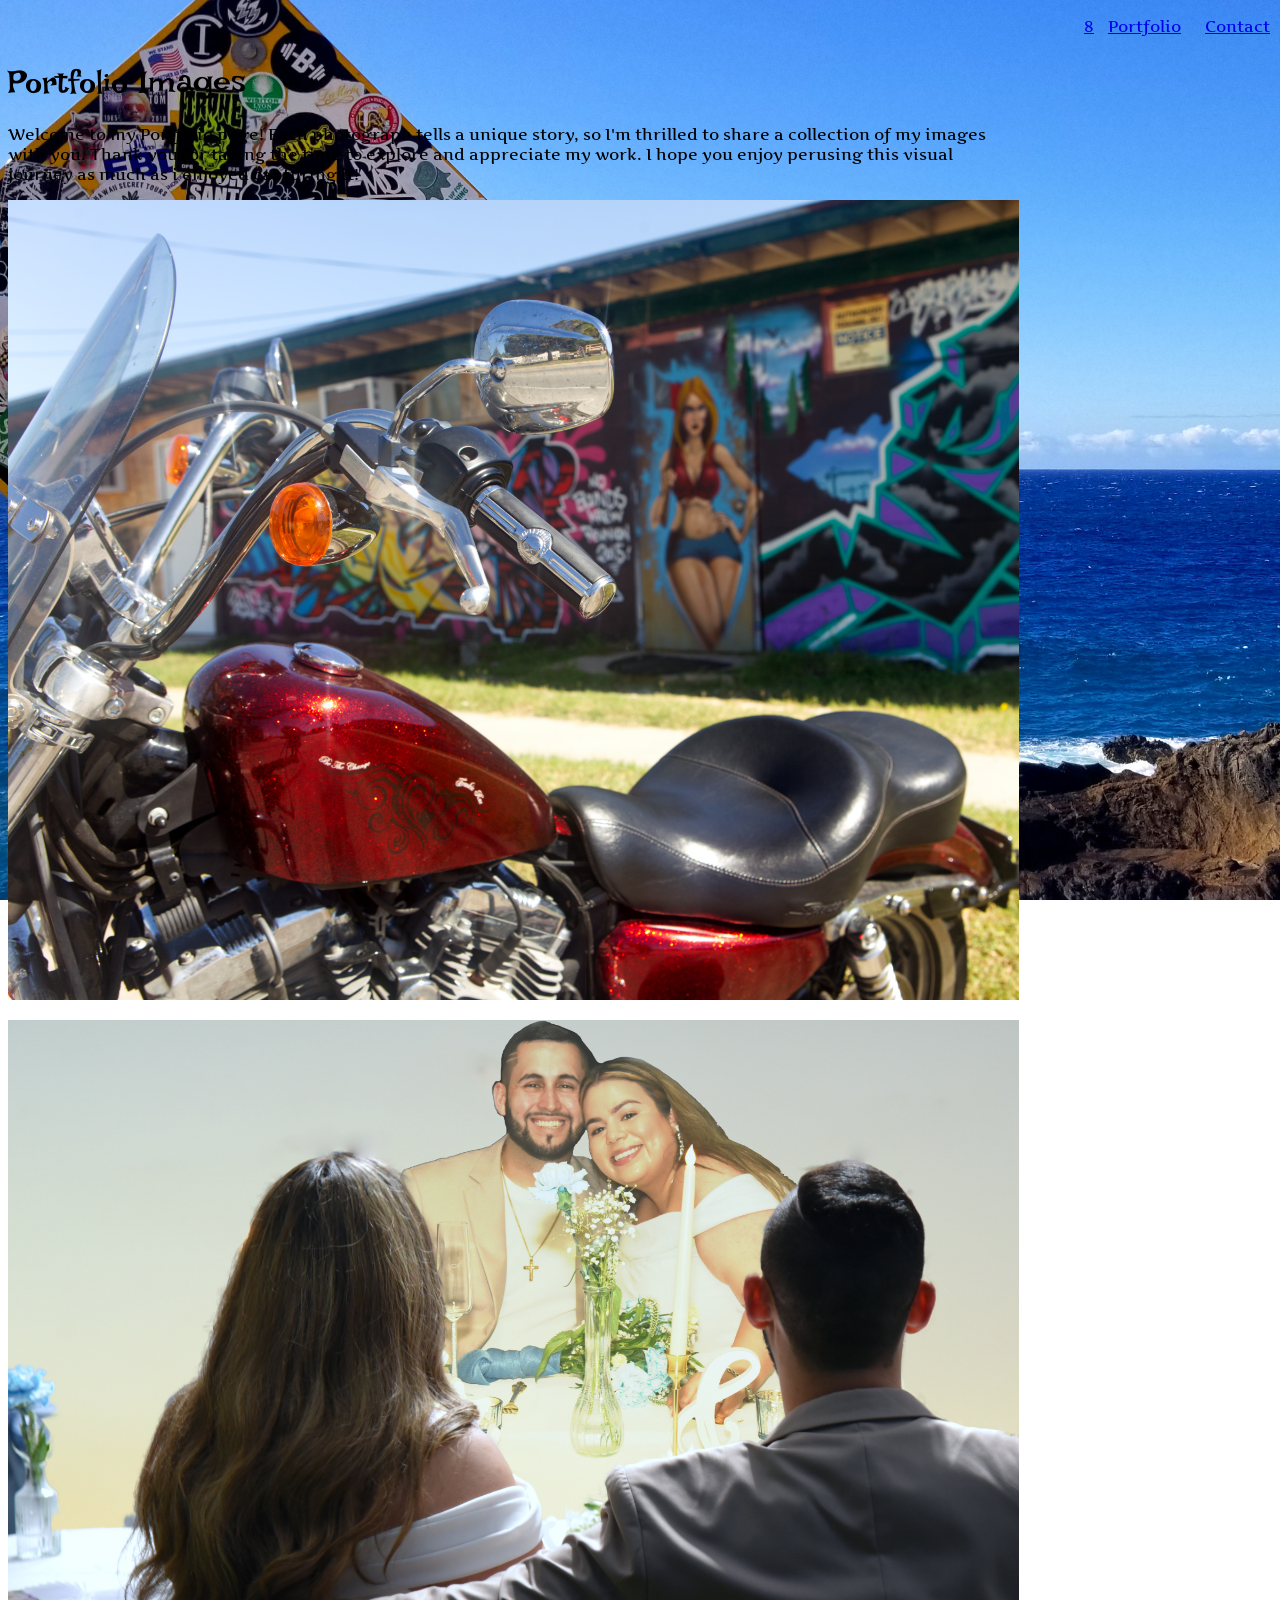
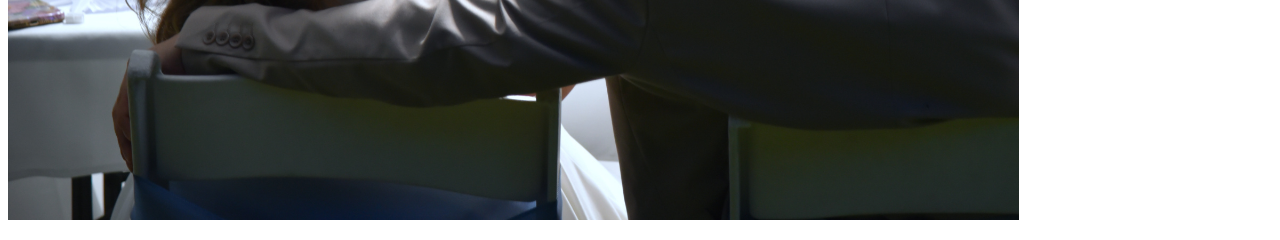
<file: static/portfolio.html>
<!-- gallery page -->
<!DOCTYPE html>
<html lang="en">
<head>
  <meta charset="UTF-8">
  <meta name="viewport" content="width=device-width, initial-scale=1.0">
  <title>Mi8keCheck Photography - Portfolio</title>
  <link href="../css/style.css" type="text/css" rel="stylesheet">
</head>
<body>
  <nav>
    <ul>
      <a id="home" href="../index.html">8</a>
      <li>
        <a href="./portfolio.html">Portfolio</a>
      </li>
      <li>
        <a href="./contact.html">Contact</a>
      </li>
    </ul>
  </nav>
  <main id="portfolio">
    <h1 class="irish-grover-regular">Portfolio Images</h1>
    <p class="blurb artifika-regular">Welcome to my Portfolio page! Each photograph tells a unique story, so I'm thrilled to share a collection of my images with you. Thank you for taking the time to explore and appreciate my work. I hope you enjoy perusing this visual journey as much as i enjoyed capturing it!</p>
    <section class="wrapper">
      <!-- nature images go here -->
      <ul class="cards">
        <li>
          <img src="../assets/2016 Grafitti Canon  (Sidecar Shot).jpg" height="800px">
        </li>
        <li>
          <img src="../assets/Landscapes (Hana).jpg" height="800px">
        </li>
        <li>
          <img src="../assets/Natural Japanese Beauty (Hashi).jpg" height="800px">
        </li>
        <li>
          <img src="../assets/Park and Such (28).jpg" height="800px">
        </li>
        <li>
          <img src="../assets/Water Story (CO).jpg" height="800px">
        </li>
      </ul>
    </section>
    <section class="wrapper">
      <!-- wedding images go here -->
      <ul class="cards">
        <li>
          <img src="../assets/Wedding Couple Merge.jpg" height="800px">
        </li>
        <li>
          <img src="../assets/Wedding Group Merge.jpg" height="800px">
        </li>
        <li>
          <img src="../assets/Wedding Mirror selfie.jpg" height="800px">
        </li>
        <li>
          <img src="../assets/Wedding Mirror.jpg" height="800px">
        </li>
      </ul>
    </section>
        
  </main>
</body>

</html>
</file>
<file: css/style.css>
@font-face {
  font-family: "Irish Grover"; /* Reference name for the font */
  src: url("../fonts/Irish_Grover/IrishGrover-Regular.ttf");
  font-weight: normal;
}

@font-face {
  font-family: "Artifika"; /* Reference name for the font */
  src: url("../fonts/Artifika/Artifika-Regular.ttf");
  font-weight: normal;
}

h1, .irish-grover-regular {
  font-family: "Irish Grover", system-ui;
  font-weight: 400;
  font-style: bold;
}

p, ul, li, .artifika-regular {
  font-family: "Artifika", serif;
  font-weight: 400;
  font-style: normal;
}

main{
  margin-top: 5%;
}

nav {
  width: 100%;
  top: 0;
  right: 0;
  position:fixed;
  overflow: hidden;
  display: flex;
  justify-content: right;

}

nav:hover{
  background-color: #ffffff25;
  backdrop-filter: blur(5px);
  -webkit-backdrop-filter: blur(5px); /* For Safari support */
  box-shadow: 0 3px 12px 0 rgba(31, 38, 135, 0.37);
}

nav ul{
  list-style: none;
}

nav li{
  display: inline-flex;
  padding: 0px 10px;
}

html{
  background: url("../assets/Oceansign.jpg") center fixed;
  background-size: cover;
  background-repeat: no-repeat; 
}

canvas{
  border: 1px solid;
  position: absolute;
  bottom: 50px;
  left: 500px;
  cursor: help;
}

.cards{
  overflow-x: scroll;
  scroll-snap-type: x mandatory;
  display: flex;
}

.cards li{
  list-style: none;
  flex: 0 0 100%;
  scroll-snap-align: center;
}

#index-h1, #contact{
  width: 50%;
  justify-self: right;
  
}

#portfolio{
  width: 80%;
  justify-self: right;
}
</file>
